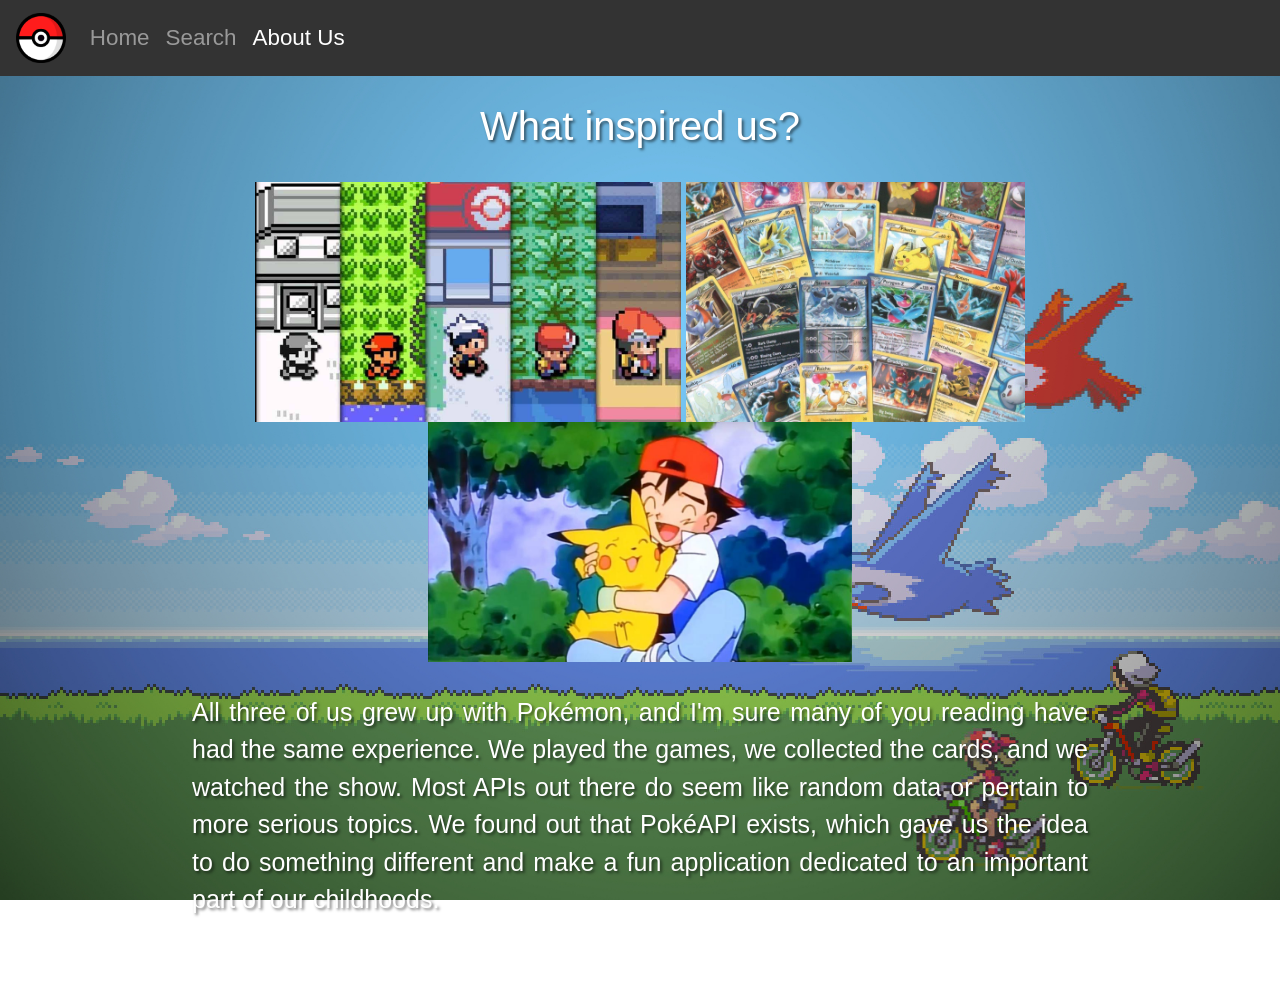
<file: docs/about.html>
<!DOCTYPE html>
<html lang="en">

<head>
  <title>PokéSearch</title>
  <!-- Required meta tags -->
  <meta charset="utf-8">
  <meta name="viewport" content="width=device-width, initial-scale=1, shrink-to-fit=no">

  <!-- Bootstrap -->
  <link
    rel="stylesheet"
    href="https://stackpath.bootstrapcdn.com/bootstrap/4.5.1/css/bootstrap.min.css"
    integrity="sha384-VCmXjywReHh4PwowAiWNagnWcLhlEJLA5buUprzK8rxFgeH0kww/aWY76TfkUoSX"
    crossorigin="anonymous"
  />

  <!-- Our own CSS and JS-->
  <link rel="stylesheet" href="style.css">
  <script src="script.js"></script>

  <!-- Option 1: jQuery and Bootstrap Bundle (includes Popper) -->
  <script src="https://code.jquery.com/jquery-3.5.1.slim.min.js" integrity="sha384-DfXdz2htPH0lsSSs5nCTpuj/zy4C+OGpamoFVy38MVBnE+IbbVYUew+OrCXaRkfj" crossorigin="anonymous"></script>
  <script src="https://cdn.jsdelivr.net/npm/bootstrap@4.5.3/dist/js/bootstrap.bundle.min.js" integrity="sha384-ho+j7jyWK8fNQe+A12Hb8AhRq26LrZ/JpcUGGOn+Y7RsweNrtN/tE3MoK7ZeZDyx" crossorigin="anonymous"></script>
</head>

<body id="about">
  <nav class="navbar navbar-expand-lg navbar-dark " style="background-color: #333; font-size: 1.4rem; border: 1px">
    <a class="navbar-brand" style="font-size: 1.4rem;" href="index.html"><img id="logo" height="50" alt="" src="assets/pokeball.png"></img></a>
    <button class="navbar-toggler" type="button" data-toggle="collapse" data-target="#navbarNavAltMarkup" aria-controls="navbarNavAltMarkup" aria-expanded="false" aria-label="Toggle navigation">
      <span class="navbar-toggler-icon"></span>
    </button>
    <div class="collapse navbar-collapse" id="navbarNavAltMarkup">
      <div class="navbar-nav">
        <a class="nav-item nav-link" href="index.html">Home <span class="sr-only">(current)</span></a>
        <div class="nav-item dropdown">
          <a class="nav-link droptown-toggle" href="#" data-toggle="dropdown" aria-haspopup="true" aria-expanded="false">Search</a>
          <div class="dropdown-menu" aria-labelledby="navbarDropdown">
            <a class="dropdown-item" href="searchnamenumber.html">By name</a>
            <a class="dropdown-item" href="searchtype.html">By type</a>
          </div>
        </div>
        <a class="nav-item nav-link active" href="about.html">About Us</a>
      </div>
    </div>
  </nav>

  <!-- About Us -->
  <section id="about-us" class="about-us">
    <div>
      <h1>What inspired us?</h1>
      <div id="images">
        <img id="img1" src="assets/Pokemon-Games-In-Order.jpg"></img>
        <img id="img2" src="assets/tradingcardgame.jpg"></img>
        <img id="img3" src="assets/ash-pikachu.jpg"></img>
      </div>
      <div id="text1">All three of us grew up with Pokémon, and I'm sure many of you reading have had the same experience.
        We played the games, we collected the cards, and we watched the show.
        Most APIs out there do seem like random data or pertain to more serious topics.
        We found out that PokéAPI exists, which gave us the idea to do something different
        and make a fun application dedicated to an important part of our childhoods.

      </div>
    </div>
  </section>

</body>

</html>
</file>
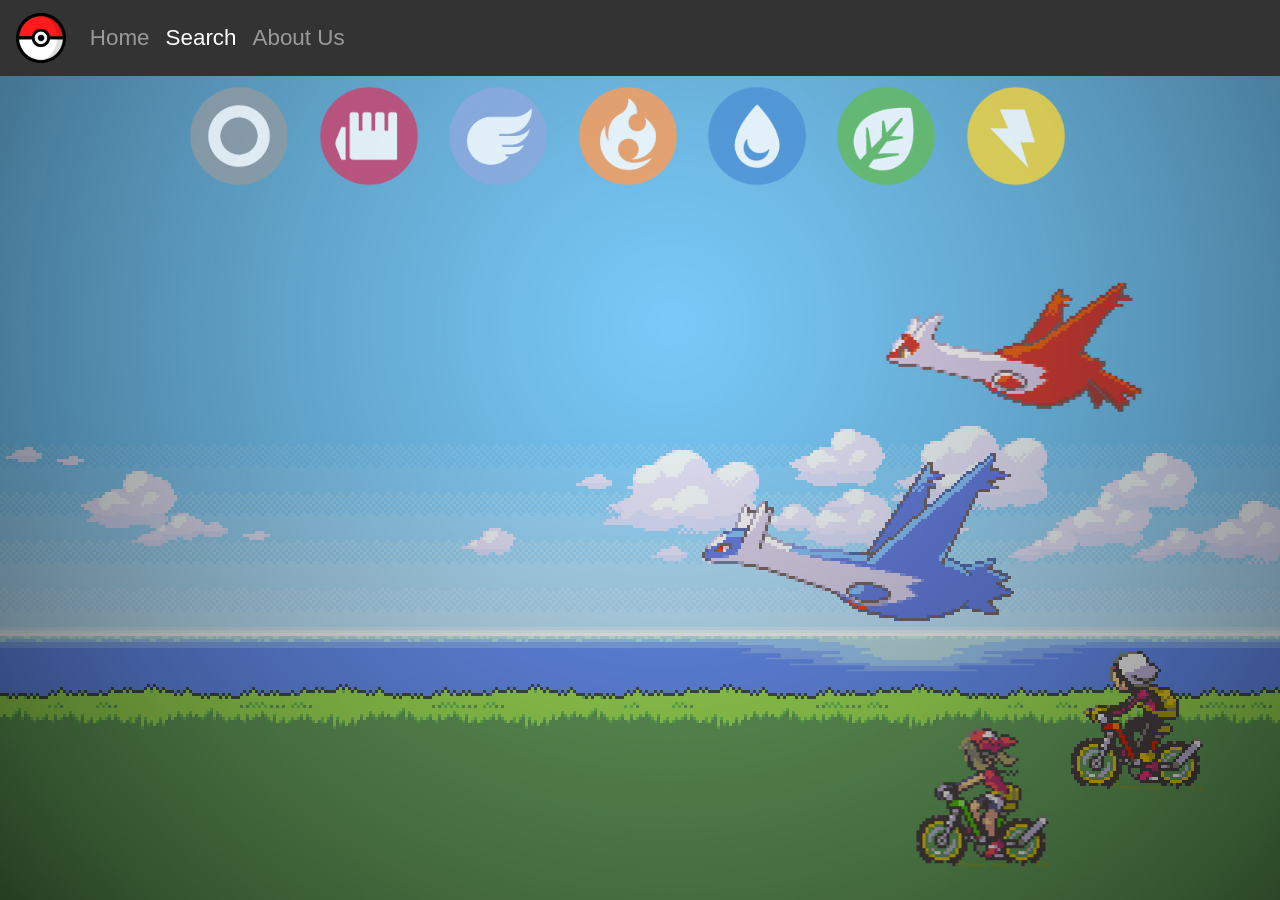
<file: docs/searchtype.html>
<!DOCTYPE html>
<html lang="en">

<head>
  <title>PokéSearch</title>
  <!-- Required meta tags -->
  <meta charset="utf-8">
  <meta name="viewport" content="width=device-width, initial-scale=1, shrink-to-fit=no">

  <!-- Bootstrap -->
  <link
    rel="stylesheet"
    href="https://stackpath.bootstrapcdn.com/bootstrap/4.5.1/css/bootstrap.min.css"
    integrity="sha384-VCmXjywReHh4PwowAiWNagnWcLhlEJLA5buUprzK8rxFgeH0kww/aWY76TfkUoSX"
    crossorigin="anonymous"
  />

  <!-- Our own CSS and JS-->
  <link rel="stylesheet" href="style2.css">
  <script src="script.js"></script>

  <style>
    @import url('https://fonts.googleapis.com/css2?family=Raleway:ital,wght@1,500&family=Zilla+Slab:wght@500&display=swap');
  </style>
</head>

<body id="searchbytype">
  <nav class="navbar navbar-expand-lg navbar-dark " style="background-color: #333; font-size: 1.4rem; border: 1px">
    <a class="navbar-brand" style="font-size: 1.4rem;" href="index.html"><img id="logo" height="50" alt="" src="assets/pokeball.png"></img></a>
    <button class="navbar-toggler" type="button" data-toggle="collapse" data-target="#navbarNavAltMarkup" aria-controls="navbarNavAltMarkup" aria-expanded="false" aria-label="Toggle navigation">
      <span class="navbar-toggler-icon"></span>
    </button>
    <div class="collapse navbar-collapse" id="navbarNavAltMarkup">
      <div class="navbar-nav">
        <a class="nav-item nav-link " href="index.html">Home <span class="sr-only">(current)</span></a>
        <div class="nav-item dropdown active">
          <a class="nav-link droptown-toggle" href="#" data-toggle="dropdown" aria-haspopup="true" aria-expanded="false">Search</a>
          <div class="dropdown-menu" aria-labelledby="navbarDropdown">
            <a class="dropdown-item" href="searchnamenumber.html">By name</a>
            <a class="dropdown-item" href="searchtype.html">By type</a>
          </div>
        </div>
        <a class="nav-item nav-link" href="about.html">About Us</a>
      </div>
    </div>
  </nav>

  <div class="buttons-container">
    <ul class="buttons" style="max-width: 920px;">
      <li>
        <img src="assets/type-button-icons/normal.png" onclick="searchType('normal')">
      </li>
      <li>
        <img src="assets/type-button-icons/fighting.png" onclick="searchType('fighting')">
      </li>
      <li>
        <img src="assets/type-button-icons/flying.png" onclick="searchType('flying')">
      </li>
      <li>
        <img src="assets/type-button-icons/fire.png" onclick="searchType('fire')">
      </li>
      <li>
        <img src="assets/type-button-icons/water.png" onclick="searchType('water')">
      </li>
      <li>
        <img src="assets/type-button-icons/grass.png" onclick="searchType('grass')">
      </li>
      <li>
        <img src="assets/type-button-icons/electric.png" onclick="searchType('electric')">
      </li>
    </ul>
  </div>
  <div class="list" id="mylist">
  </div>
</body>

</html>
</file>
<file: docs/style.css>
html {
  height: 100%;
}
body {
  background-size: cover;
  height: 100%;
}
#home, #searchbytype {
  overflow-y: hidden;
}
#home, #searchbyname, #about {
  background-image: url('assets/ruby-sapphire-intro-gradient.jpg');
  background-repeat: no-repeat;
  background-attachment: fixed;
}
/* search-box */
#search-box {
  padding: 2% 15%;
  background-size: cover;
}
#search-box h1 {
  text-shadow: 2px 2px 3px rgba(0,0,0,.55);
}
#infoBox h1 {
  font-weight: bolder;
  font-size: 3.5rem;
  font-weight: 400;
  line-height: 1.5;
  margin-bottom: 3rem;
  color: #ffffff;
  text-align: center;
}
#search .inputs {
  text-align: center;
}
#userInput{
  font-size: 1.5rem;
  opacity: .85;
  border: none;
  border-radius: 5px;
}
#submit{
  font-size: 1.5rem;
  border: none;
  outline: none;
  opacity: .90;
}
#submit:active {
  opacity: 1.0;
}
#infoBox .images {
  margin-top: 2.5rem;
  text-align: center;
}
#infoBox .images .card {
  box-shadow: 2px 2px 4px 0 #333;
  box-sizing: border-box;
  display: inline-block;
  margin: 0 0 1.5em;
  padding: 1em;
  background-color: #f4523b;
  background-image: linear-gradient(rgb(244, 82, 59, 1), rgba(0,0,0,.35));
  margin-left: auto;
  margin-right: auto;
}
#infoBox img {
  border-radius: 0;
}
/* #infoBox .card-body {
  margin: auto;
} */
#infoBox .poke-info {
  margin-top: 2.5rem;
  text-align: center;
}
#sprite, #name, #idNum, #type,
#spriteShiny, #nameShiny, #idNumShiny, #typeShiny {
  background-color: #333;
  color: #ffffff;
}
.sprites {
  display: flex;
  justify-content: center;
}
.poke-info h3 {
  display: inline;
  margin-left: 2rem;
}

i:hover {
  transform: scale(1.2)
}
.image-grid-container { 
  display: grid; 

  /* For 2 columns */ 
  grid-template-columns: auto auto; 
}

.about-us {
  text-align: center;
  padding: 2% 15% 6%;
  text-shadow: 2px 2px 3px rgba(0,0,0,.55);
  color: #ffffff;
}
.about-us img {
  height: 15rem;
}
.about-us #images {
  margin-top: 2rem;
  margin-bottom: 2rem;
}
.about-us #text1 {
  font-size: 25px;
  text-align: justify;
}
#videoDiv {
  background-color: rgba(0,0,0,1);
}
#myVideo {
  position: fixed;
  right: 0;
  bottom: 0;
  min-width: 100%;
  min-height: 100%;
  z-index: -2;
}
.overlay {
  position: absolute;
  top: 0;
  left: 0;
  width: 100%;
  height: 100%;
  z-index:-1;
}
.overlay img{
  position:absolute;
  left:0;top:0;
  width:100%;
  height:100%;
  object-fit:cover;
  pointer-events:none;
}
#home-page {
  height: 100%;
  background-size: 100%;
  text-align: center;
  padding: 2% 15%;
  text-shadow: 4px 4px 4px rgba(0,0,0,.55);
  color: #ffffff;
}
#home-page h1 {
  font-size: 120px;
  font-weight: bolder;
  margin-top: 14rem;
}
#home-page #logo {
  opacity: .85;
  margin-top: 10rem;
}
#home-page #buttons {
  margin-top: 5rem;
}
</file>
<file: docs/style2.css>
body{
    background-color: rgba(218, 209, 209, 0.404);
    background-image: url('assets/ruby-sapphire-intro-gradient.jpg');
    background-repeat: no-repeat;
    background-attachment: fixed;
    background-size: cover;
}
.buttons { 
    padding: 10px;
}
.buttons img{
    max-width:100px;
    height:auto;
    opacity: .8;
}
.buttons img:hover {
  transform: scale(1.04)
}
.buttons img:active {
  translate: 0 2px;
}
.buttons-container{
    text-align: center;
    margin: auto;
    margin-bottom: 50px;
}
.buttons-container ul{
    list-style-type: none;
    margin: 0 auto;
    overflow: hidden;
    min-width: 1096px;
}
.buttons-container ul li{
    display: inline;
    padding-right: 25px;
    cursor:pointer;
}
.list{
    margin: auto;
    max-width: 410px;
    max-height: 700px;
    overflow-y:auto;
}
/* width */
::-webkit-scrollbar {
    width: 20px;
}
/* Track */
::-webkit-scrollbar-track {
    box-shadow: inset 0 0 5px grey;
    border-radius: 10px;
}
/* Handle */
::-webkit-scrollbar-thumb {
    background: grey;
    border-radius: 10px;
}
.pokemonEntry{
    margin: 0 auto;
    border: 3px solid rgba(185, 159, 159, 0.774);
    background-color: rgba(15, 91, 179, 0.109);
    border-radius: 5px;
    max-width: 400px;
    font-size: 20px;
    margin-bottom: 10px;
    padding-left: 10px;
    display: flex;
    text-shadow: 0px 0px 15px rgb(192, 190, 190);

}
.sprites{
    max-width:25%;
    height:auto;
    flex: 0;
    opacity: .9;
}
.names{
    font-family: 'Zilla Slab', serif;
    flex: 1;
    margin: auto;
    width: 50%;
    padding: 10px;
    opacity: .8;
}
.stats{
    height: 32px;
    margin: 0 auto;
    margin-top: 7px;
    font-size: 12px;
    opacity: .65;
    /* display: flex; */
    font-family: 'Raleway', sans-serif;
    
}
.stats li{
    border: 1px solid white;
    color: white;
    border-radius: 3px;
    width: 40px;
    list-style-type: none;
    text-align: center;
    margin: auto;
}
.hp{
    background-color: rgb(180, 2, 2);
    
}
.attack{
    background-color: rgb(5, 107, 5);
}
.defense{
    background-color: rgb(77,144,213);
}
.speed{
    background-color: black;
}
</file>
